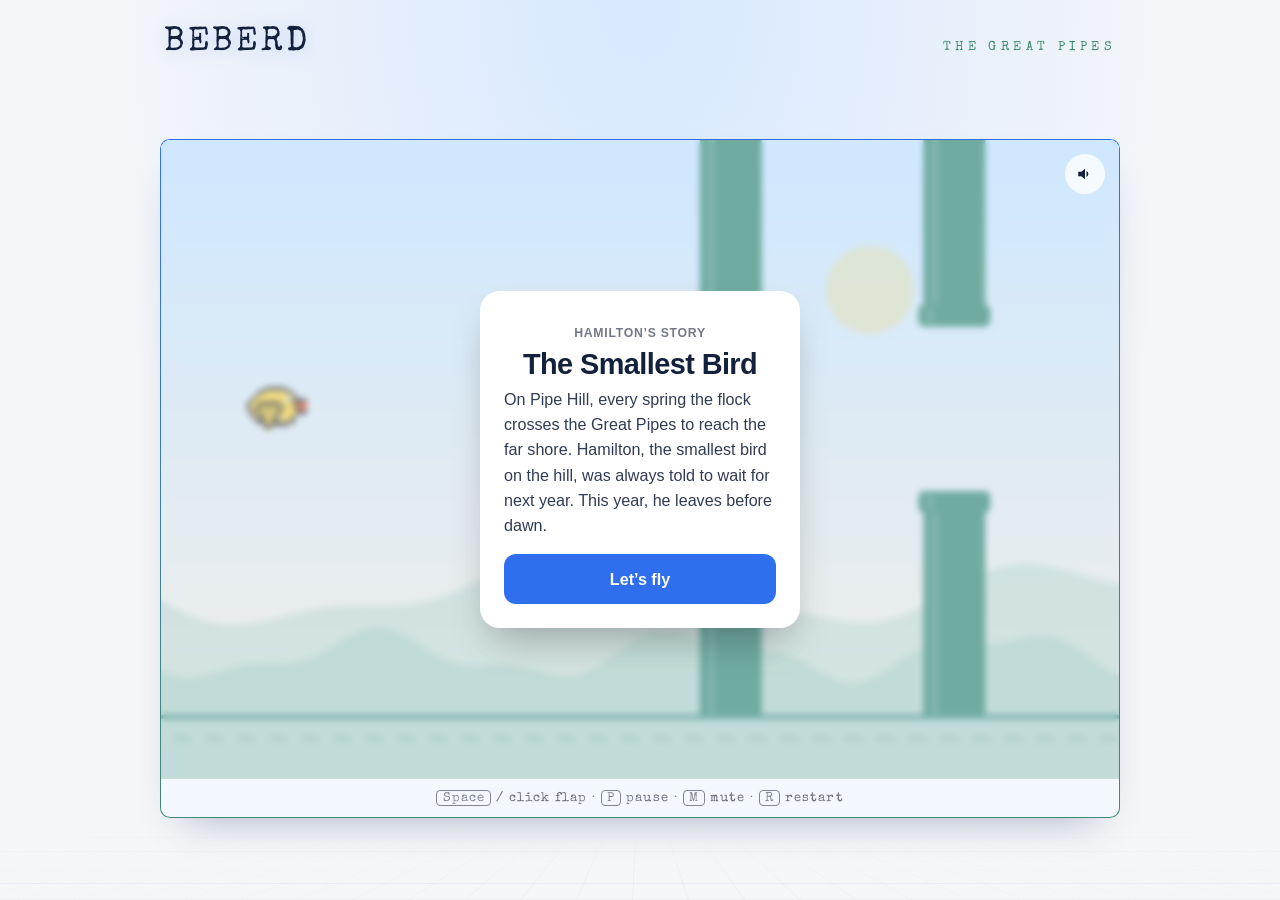
<file: standalone.html>
<!DOCTYPE html>
<html lang="en">
<head>
    <meta charset="UTF-8">
    <meta name="viewport" content="width=device-width, initial-scale=1.0, viewport-fit=cover">
    
    <title>Beberd</title>
    <meta name="description" content="Help Hamilton cross the Great Pipes. A tiny bird, a daily challenge, power-ups and a lot of pipes.">
    <meta property="og:type" content="website">
    <meta property="og:title" content="Beberd">
    <meta property="og:description" content="Help Hamilton cross the Great Pipes. A tiny bird, a daily challenge, power-ups and a lot of pipes.">
    <meta property="og:image" content="img/og.png">
    <meta property="og:image:width" content="1200">
    <meta property="og:image:height" content="630">
    <meta name="twitter:card" content="summary_large_image">
    <meta name="twitter:title" content="Beberd">
    <meta name="twitter:description" content="Help Hamilton cross the Great Pipes. A tiny bird, a daily challenge, power-ups and a lot of pipes.">
    <meta name="twitter:image" content="img/og.png">
    <meta name="color-scheme" content="light dark">
    <meta name="theme-color" content="#f5f6f8">
    <link rel="manifest" href="manifest.webmanifest">
    <link rel="icon" href="icons/icon.svg" type="image/svg+xml">
    <link rel="apple-touch-icon" href="icons/apple-touch-icon.png">
    <meta name="mobile-web-app-capable" content="yes">
    <meta name="apple-mobile-web-app-capable" content="yes">
    <meta name="apple-mobile-web-app-title" content="Beberd">
    <link rel="stylesheet" href="css/game.css">
    <link rel="stylesheet" href="css/site.css">
    <link rel="stylesheet" href="css/arcade.css">
</head>
<body class="fb-body fb-arcade-page">
    <header class="fb-topbar">
                <h1 class="fb-brand">Beberd</h1>
        <span class="fb-tagline">The Great Pipes</span>
    </header>
    <main class="fb-shell">
        <div class="fb-cabinet">
        <div class="fb-game" data-scheme="dawn" data-difficulty="normal">
            <noscript>Beberd needs JavaScript to run.</noscript>
        </div>
        </div>
    </main>
    <footer class="fb-footer"></footer>

    <script type="application/json" id="fb-config">{"apiUrl":"api.php","csrf":"","leaderboard":false,"showBoard":false,"appName":"Beberd","sound":true,"admin":false,"music":true,"today":null,"arcadeUrl":"","publicUrl":"","startMode":"classic"}</script>
    <script src="js/sprite.js"></script>
    <script src="js/audio.js"></script>
    <script src="js/game.js"></script>
    <script src="js/pwa.js"></script>
</body>
</html>
</file>
<file: css/game.css>
/*
 * Beberd – front-end styles.
 * Colour schemes are plain CSS custom properties, so they can be overridden
 * by a theme, by the Custom scheme in settings, or via the shortcode.
 */

.fb-game {
	--fb-bg1: #cfe8ff;
	--fb-bg2: #fff1de;
	--fb-hill: #b9d4c3;
	--fb-pipe: #3d8b6e;
	--fb-bird: #ffd23f;
	--fb-beak: #ff6b35;
	--fb-accent: #2f6fed;
	--fb-ink: #14213d;
	--fb-surface: #ffffff;
	--fb-radius: 20px;
	--fb-font: -apple-system, BlinkMacSystemFont, "Segoe UI", Roboto, "Helvetica Neue", Arial, sans-serif;
}

.fb-game[data-scheme="midnight"] {
	--fb-bg1: #0b1026; --fb-bg2: #232b5a; --fb-hill: #1b2350; --fb-pipe: #5eead4;
	--fb-bird: #fbbf24; --fb-beak: #fb7185; --fb-accent: #818cf8; --fb-ink: #e8ecff; --fb-surface: #141a3a;
}
.fb-game[data-scheme="mono"] {
	--fb-bg1: #f4f4f5; --fb-bg2: #e4e4e7; --fb-hill: #d4d4d8; --fb-pipe: #27272a;
	--fb-bird: #d4d4d8; --fb-beak: #71717a; --fb-accent: #18181b; --fb-ink: #18181b; --fb-surface: #ffffff;
}
.fb-game[data-scheme="forest"] {
	--fb-bg1: #d9f0e0; --fb-bg2: #f3f9ec; --fb-hill: #9fcfae; --fb-pipe: #2d6a4f;
	--fb-bird: #e76f51; --fb-beak: #ffd166; --fb-accent: #2d6a4f; --fb-ink: #1b4332; --fb-surface: #ffffff;
}
.fb-game[data-scheme="sunset"] {
	--fb-bg1: #3b1f4a; --fb-bg2: #ff8a65; --fb-hill: #6a2c5a; --fb-pipe: #2b1b3d;
	--fb-bird: #ffd166; --fb-beak: #ff6b6b; --fb-accent: #ff6b6b; --fb-ink: #fff5ee; --fb-surface: #3b1f4a;
}
/* High contrast: pure black and white with saturated pipes, for low vision. */
.fb-game[data-scheme="contrast"] {
	--fb-bg1: #000000; --fb-bg2: #101010; --fb-hill: #2b2b2b; --fb-pipe: #ffe600;
	--fb-bird: #ffffff; --fb-beak: #ff9100; --fb-accent: #00e5ff; --fb-ink: #ffffff; --fb-surface: #000000;
}
@media (prefers-color-scheme: dark) {
	.fb-game[data-scheme="auto"] {
		--fb-bg1: #0b1026; --fb-bg2: #232b5a; --fb-hill: #1b2350; --fb-pipe: #5eead4;
		--fb-bird: #fbbf24; --fb-beak: #fb7185; --fb-accent: #818cf8; --fb-ink: #e8ecff; --fb-surface: #141a3a;
	}
}

@media (prefers-contrast: more) {
	.fb-game[data-scheme="auto"] {
		--fb-bg1: #000000; --fb-bg2: #101010; --fb-hill: #2b2b2b; --fb-pipe: #ffe600;
		--fb-bird: #ffffff; --fb-beak: #ff9100; --fb-accent: #00e5ff; --fb-ink: #ffffff; --fb-surface: #000000;
	}
}

/* ---- Layout ---- */
.fb-game {
	--fb-max: 440px;
	--fb-chrome: 96px; /* vertical space reserved for page padding + hint */
	position: relative;
	box-sizing: border-box;
	/* Fit the viewport in both directions: never wider than the container,
	   never taller than the screen (stage ratio is 21:32). */
	width: min(100%, var(--fb-max));
	width: min(100%, var(--fb-max), calc((100vh - var(--fb-chrome)) * 0.656));
	width: min(100%, var(--fb-max), calc((100dvh - var(--fb-chrome)) * 0.656));
	margin: 0 auto;
	container-type: inline-size;
	font-family: var(--fb-font);
	color: var(--fb-ink);
	-webkit-user-select: none;
	user-select: none;
}
.fb-game *, .fb-game *::before, .fb-game *::after { box-sizing: inherit; }

.fb-stage {
	position: relative;
	aspect-ratio: 21 / 32;
	border-radius: var(--fb-radius);
	overflow: hidden;
	background: var(--fb-bg1);
	box-shadow: 0 1px 2px rgba(0, 0, 0, .06), 0 12px 32px -8px rgba(0, 0, 0, .25);
	touch-action: none;
	-webkit-touch-callout: none;
	-webkit-tap-highlight-color: transparent;
	outline: none;
	/* UI scales with the stage so cards read well from phone to desktop. */
	font-size: 16px;
	font-size: clamp(11px, 3.8cqw, 17px);
}
.fb-stage:focus-visible { box-shadow: 0 0 0 3px color-mix(in srgb, var(--fb-accent) 55%, transparent), 0 12px 32px -8px rgba(0, 0, 0, .25); }
.fb-canvas { display: block; width: 100%; height: 100%; }

/* The hint sits on the page, not the stage, so it follows the page colours. */
.fb-hint {
	color: var(--pg-ink, var(--fb-ink));
	margin: .9em 0 0;
	text-align: center;
	font-size: .8rem;
	letter-spacing: .02em;
	opacity: .6;
}
.fb-hint kbd {
	font: inherit;
	font-weight: 600;
	padding: .05em .4em;
	border: 1px solid currentColor;
	border-radius: 4px;
	opacity: .85;
}

/* ---- HUD ---- */
.fb-hud {
	position: absolute;
	top: 14px; left: 14px; right: 14px;
	display: flex;
	justify-content: space-between;
	align-items: center;
	pointer-events: none;
	z-index: 3; /* above the overlays so sound stays reachable on every screen */
}
.fb-btn-icon[hidden] { display: none; }
.fb-hud .fb-btn-icon { pointer-events: auto; }

.fb-btn-icon {
	width: 40px; height: 40px;
	display: grid; place-items: center;
	padding: 0;
	border: 0;
	border-radius: 50%;
	background: color-mix(in srgb, var(--fb-surface) 78%, transparent);
	color: var(--fb-ink);
	cursor: pointer;
	backdrop-filter: blur(6px);
	transition: transform .15s ease, background .15s ease;
}
.fb-btn-icon:hover { transform: scale(1.06); background: var(--fb-surface); }
.fb-btn-icon:focus-visible { outline: 2px solid var(--fb-accent); outline-offset: 2px; }
.fb-btn-icon svg { width: 18px; height: 18px; fill: currentColor; }
.fb-hud-actions { display: flex; gap: 8px; }

/* ---- Overlays ---- */
.fb-overlay {
	position: absolute; inset: 0;
	display: flex; align-items: center; justify-content: center;
	padding: 20px;
	background: color-mix(in srgb, var(--fb-bg1) 35%, transparent);
	backdrop-filter: blur(3px);
	opacity: 0;
	visibility: hidden;
	pointer-events: none; /* a closing overlay must never swallow taps */
	transition: opacity .25s ease, visibility .25s;
}
.fb-overlay.is-open { opacity: 1; visibility: visible; pointer-events: auto; }
/* Start screen: dock the card low, keep the sky (and bird) clear. */
.fb-overlay--dock { align-items: flex-end; padding-bottom: 84px; background: none; backdrop-filter: none; }

.fb-card {
	width: 100%;
	max-width: 320px;
	max-height: 100%;
	overflow: auto;
	padding: 28px 24px 24px;
	text-align: center;
	background: var(--fb-surface);
	border-radius: var(--fb-radius);
	box-shadow: 0 20px 40px -12px rgba(0, 0, 0, .3);
	transform: translateY(8px) scale(.98);
	transition: transform .25s ease;
}
.fb-overlay.is-open .fb-card { transform: none; }

.fb-title { margin: 0 0 4px; font-size: 1.7em; font-weight: 700; letter-spacing: -.02em; line-height: 1.15; color: var(--fb-ink); }
.fb-sub { margin: 0 0 20px; font-size: .9em; opacity: .65; }

.fb-stats { display: flex; justify-content: center; gap: 28px; margin: 14px 0 20px; }
.fb-stat b { display: block; font-size: 2.2em; font-weight: 700; line-height: 1; font-variant-numeric: tabular-nums; }
.fb-stat span { font-size: .7em; text-transform: uppercase; letter-spacing: .1em; opacity: .55; }
.fb-badge {
	display: inline-block; margin-bottom: 4px; padding: .2em .8em;
	font-size: .72em; font-weight: 600; letter-spacing: .06em; text-transform: uppercase;
	color: var(--fb-surface); background: var(--fb-accent); border-radius: 999px;
}

.fb-game .fb-btn {
	display: block; width: 100%;
	padding: 13px 16px;
	font: inherit; font-weight: 600; font-size: .95em;
	color: var(--fb-surface);
	background: var(--fb-accent);
	border: 0; border-radius: 12px;
	cursor: pointer;
	transition: transform .15s ease, filter .15s ease;
}
.fb-game .fb-btn:hover { filter: brightness(1.08); transform: translateY(-1px); }
.fb-game .fb-btn:focus-visible { outline: 3px solid color-mix(in srgb, var(--fb-accent) 40%, transparent); outline-offset: 2px; }
.fb-game .fb-btn[disabled] { opacity: .6; cursor: default; transform: none; }
.fb-game .fb-btn + .fb-btn, .fb-form + .fb-btn { margin-top: 10px; }
.fb-game .fb-btn-ghost { color: var(--fb-ink); background: transparent; box-shadow: inset 0 0 0 1.5px color-mix(in srgb, var(--fb-ink) 22%, transparent); }

.fb-form { display: flex; gap: 8px; margin-bottom: 4px; }
.fb-form input {
	flex: 1; min-width: 0;
	padding: 11px 12px;
	font: inherit; font-size: .9em;
	color: var(--fb-ink);
	background: transparent;
	border: 1.5px solid color-mix(in srgb, var(--fb-ink) 22%, transparent);
	border-radius: 12px;
}
.fb-form input:focus { outline: none; border-color: var(--fb-accent); }
.fb-form .fb-btn { width: auto; padding: 11px 16px; margin: 0; }
.fb-status { min-height: 1.2em; margin: 6px 0 0; font-size: .78em; opacity: .7; }

/* ---- Story ---- */
.fb-story { margin: 6px 0 16px; font-size: .95em; line-height: 1.55; text-align: left; opacity: .88; }
.fb-story-nav { display: flex; justify-content: space-between; margin: 0 0 14px; }
.fb-chip[disabled] { opacity: .3; cursor: default; }
.fb-link-row { display: flex; flex-wrap: wrap; justify-content: center; gap: 0 4px; }
.fb-toast {
	position: absolute; left: 50%; bottom: 84px; z-index: 2;
	max-width: 80%; padding: 8px 14px;
	font-size: .85em; font-style: italic; text-align: center;
	color: var(--fb-ink);
	background: color-mix(in srgb, var(--fb-surface) 82%, transparent);
	backdrop-filter: blur(6px);
	border-radius: 999px;
	transform: translate(-50%, 8px);
	opacity: 0; pointer-events: none;
	transition: opacity .4s ease, transform .4s ease;
}
.fb-toast.is-on { opacity: 1; transform: translate(-50%, 0); }

/* ---- Wardrobe ---- */
.fb-card .fb-status { margin: 8px 0 12px; }
.fb-game .fb-btn-link { width: auto; margin: 10px auto 0; padding: 8px 12px; display: block; font-weight: 500; font-size: .85em; color: var(--fb-ink); background: none; opacity: .7; }
.fb-game .fb-btn-link:hover { opacity: 1; filter: none; transform: none; text-decoration: underline; }
.fb-preview { display: block; width: 130px; height: auto; margin: 4px auto 6px; image-rendering: pixelated; }
.fb-label { margin: 12px 0 6px; font-size: .7em; font-weight: 600; text-transform: uppercase; letter-spacing: .1em; opacity: .55; text-align: left; }
.fb-chips { display: flex; flex-wrap: wrap; gap: 6px; }
.fb-chip {
	display: inline-flex; align-items: center; gap: 6px;
	min-height: 36px; padding: 6px 11px;
	font: inherit; font-size: .82em; font-weight: 500;
	color: var(--fb-ink); background: transparent;
	border: 1.5px solid color-mix(in srgb, var(--fb-ink) 22%, transparent);
	border-radius: 999px; cursor: pointer;
	touch-action: manipulation;
}
.fb-chip:hover { border-color: var(--fb-ink); }
.fb-chip:focus-visible { outline: 2px solid var(--fb-accent); outline-offset: 2px; }
.fb-chip.is-on { border-color: var(--fb-accent); box-shadow: inset 0 0 0 1px var(--fb-accent); font-weight: 700; }
.fb-chip.is-locked { opacity: .5; }
.fb-chip-swatch { width: 14px; height: 14px; border-radius: 50%; box-shadow: inset 0 0 0 1px rgba(0, 0, 0, .25); }
.fb-lock { font-size: .85em; }
.fb-unlock { margin: 8px 0 0; padding: 6px 10px; font-size: .82em; font-weight: 600; color: var(--fb-accent); background: color-mix(in srgb, var(--fb-accent) 12%, transparent); border-radius: 10px; }

/* ---- Daily challenge, medals ---- */
.fb-tag { display: inline-block; margin-bottom: 6px; font-size: .72em; font-weight: 600; letter-spacing: .06em; text-transform: uppercase; opacity: .6; }
.fb-tag + .fb-badge { margin-left: 6px; }
.fb-btn-note { display: block; margin-top: 2px; font-size: .72em; font-weight: 500; opacity: .6; }
.fb-medal {
	width: 64px; height: 64px; margin: 10px auto 0;
	display: grid; place-items: center;
	border-radius: 50%;
	font-size: .62em; font-weight: 800; letter-spacing: .08em; text-transform: uppercase;
	color: rgba(0, 0, 0, .55);
	box-shadow: inset 0 0 0 4px rgba(255, 255, 255, .45), 0 4px 10px -2px rgba(0, 0, 0, .3);
	animation: fb-medal-in .5s cubic-bezier(.2, 1.4, .4, 1) both .15s;
}
.fb-medal--bronze { background: radial-gradient(circle at 30% 25%, #f0b27a, #b9692f); }
.fb-medal--silver { background: radial-gradient(circle at 30% 25%, #f4f6f8, #a9b3bd); }
.fb-medal--gold   { background: radial-gradient(circle at 30% 25%, #ffe680, #d9a21b); }
.fb-medal--platinum { background: radial-gradient(circle at 30% 25%, #ffffff, #bfe3ff 55%, #8fb8d8); }
@keyframes fb-medal-in { from { transform: scale(.3) rotate(-25deg); opacity: 0; } to { transform: none; opacity: 1; } }

/* ---- Leaderboard ---- */
.fb-board { margin: 18px 0 0; padding: 0; list-style: none; text-align: left; counter-reset: fb; }
.fb-board h3 { margin: 0 0 8px; font-size: .7em; font-weight: 600; text-transform: uppercase; letter-spacing: .1em; opacity: .55; }
.fb-board li {
	display: flex; gap: 10px; align-items: baseline;
	padding: 7px 0;
	font-size: .88em;
	border-top: 1px solid color-mix(in srgb, var(--fb-ink) 10%, transparent);
	counter-incement: fb;
}
.fb-board li::before { content: counter(fb); width: 1.4em; font-size: .75em; opacity: .45; font-variant-numeric: tabular-nums; }
.fb-board li span { flex: 1; overflow: hidden; text-overflow: ellipsis; white-space: nowrap; }
.fb-board li b { font-variant-numeric: tabular-nums; }
.fb-board li.is-you { color: var(--fb-accent); font-weight: 600; }
.fb-board-empty { font-size: .85em; opacity: .55; text-align: center; padding: 8px 0 0; }

/* ---- Touch devices: show tap hint, bigger targets ---- */
.fb-tap { display: none; }
.fb-game .fb-btn, .fb-btn-icon, .fb-form input { touch-action: manipulation; }
@media (hover: none) and (pointer: coarse) {
	.fb-keys { display: none; }
	.fb-tap { display: inline; }
	.fb-btn-icon { width: 46px; height: 46px; }
	.fb-btn-icon svg { width: 20px; height: 20px; }
	.fb-btn { padding: 15px 16px; }
}

/* ---- Tablet and up: a little larger ---- */
@media (min-width: 768px) {
	.fb-game { --fb-max: 520px; }
}

/* ---- Short screens (phones in landscape): drop the hint, reclaim space ---- */
@media (max-height: 520px) {
	.fb-game { --fb-chrome: 24px; }
	.fb-hint { display: none; }
	.fb-card { padding: 16px 16px 14px; }
	.fb-title { font-size: 1.3em; }
	.fb-sub { margin-bottom: 10px; }
	.fb-stats { margin: 6px 0 12px; }
	.fb-stat b { font-size: 1.6em; }
	.fb-overlay--dock { padding-bottom: 20px; }
	.fb-overlay--dock .fb-board { display: none; }
}

@media (prefers-reduced-motion: reduce) {
	.fb-overlay, .fb-card, .fb-btn, .fb-btn-icon { transition: none; }
	.fb-medal { animation: none; }
	.fb-toast { transition: none; }
}

/* ---- Admin god mode ---- */
.fb-god-btn.is-on { color: var(--fb-surface); background: var(--fb-accent); }
.fb-stage.is-god::after {
	content: "GOD MODE";
	position: absolute; top: 14px; left: 14px;
	padding: 5px 10px;
	font-size: .68em; font-weight: 800; letter-spacing: .12em;
	color: var(--fb-surface); background: var(--fb-accent);
	border-radius: 999px; pointer-events: none; z-index: 2;
}

/* ---- Daily goals ---- */
.fb-goals { margin: 10px 0 8px; padding: 0; list-style: none; text-align: left; }
.fb-goals li { display: flex; align-items: center; gap: 10px; padding: 9px 0; border-top: 1px solid color-mix(in srgb, var(--fb-ink) 10%, transparent); font-size: .92em; }
.fb-goals li:first-child { border-top: 0; }
.fb-goal-mark { flex: none; width: 20px; height: 20px; display: grid; place-items: center; font-size: .8em; font-weight: 800; color: var(--fb-surface); border: 1.5px solid color-mix(in srgb, var(--fb-ink) 30%, transparent); border-radius: 50%; }
.fb-goals .is-done .fb-goal-mark { background: var(--fb-accent); border-color: var(--fb-accent); }
.fb-goals .is-done .fb-goal-text { opacity: .55; text-decoration: line-through; }
.fb-goal-text { flex: 1; }
.fb-goals small { opacity: .6; font-variant-numeric: tabular-nums; }

/* ---- Assist mode badge ---- */
.fb-stage.is-assist::before {
	content: "ASSIST";
	position: absolute; top: 14px; left: 14px;
	padding: 5px 10px;
	font-size: .68em; font-weight: 800; letter-spacing: .12em;
	color: var(--fb-surface); background: var(--fb-ink);
	border-radius: 999px; pointer-events: none; z-index: 2;
}
.fb-stage.is-assist.is-god::after { top: 44px; }
.fb-game .fb-btn-link.is-on { opacity: 1; font-weight: 700; text-decoration: underline; }

.fb-quip { margin: 2px 0 6px; font-size: .9em; font-style: italic; opacity: .7; }

/* ---- Compact game-over card: everything important fits without scrolling ---- */
.fb-btn-row { display: grid; grid-template-columns: 1.3fr 1fr; gap: 8px; }
.fb-game .fb-btn-row .fb-btn { margin: 0; padding-inline: 8px; }
.fb-card .fb-medal { width: 48px; height: 48px; margin: 6px auto 0; font-size: .5em; }
.fb-card .fb-unlock { margin: 6px 0 0; padding: 4px 8px; font-size: .74em; line-height: 1.3; }
.fb-card .fb-stats { margin: 8px 0 12px; gap: 22px; }
.fb-card .fb-stat b { font-size: 1.7em; }
.fb-card .fb-quip { margin: 0 0 4px; font-size: .84em; }
.fb-card .fb-form { margin-top: 8px; }
.fb-card .fb-board { margin-top: 10px; }
.fb-card .fb-board li { padding: 5px 0; }
.fb-card .fb-link-row { margin-top: 2px; }

/* Wide screens: a landscape stage (3:2) up to 960px wide, the same width as the other arcade games.
   The game itself is identical: the stage just shows more of the course ahead of the bird.
   Phones held upright keep the tall stage above. */
@media (min-width: 720px) and (min-aspect-ratio: 5/4) {
	.fb-game {
		--fb-max: 960px;
		width: min(100%, var(--fb-max), calc((100vh - var(--fb-chrome)) * 1.5));
		width: min(100%, var(--fb-max), calc((100dvh - var(--fb-chrome)) * 1.5));
	}
	.fb-stage { aspect-ratio: 3 / 2; }
}
</file>
<file: css/site.css>
/* Page chrome shared by the game page, installer and admin. */
:root {
	--pg-bg: #f5f6f8; --pg-card: #fff; --pg-ink: #14213d; --pg-muted: #6b7280;
	--pg-line: #e4e6eb; --pg-accent: #2f6fed; --pg-bad: #c0392b; --pg-ok: #1e7f4f;
}
@media (prefers-color-scheme: dark) {
	:root { --pg-bg: #0a0d1c; --pg-card: #141a3a; --pg-ink: #e8ecff; --pg-muted: #9aa3c7; --pg-line: #26305c; --pg-accent: #818cf8; --pg-bad: #ff8a80; --pg-ok: #5eead4; }
}
*, *::before, *::after { box-sizing: border-box; }
.fb-body { margin: 0; min-height: 100vh; min-height: 100dvh; display: flex; flex-direction: column; background: var(--pg-bg); color: var(--pg-ink); font: 16px/1.5 -apple-system, BlinkMacSystemFont, "Segoe UI", Roboto, Arial, sans-serif; }
.fb-body { overscroll-behavior: none; }
.fb-shell { flex: 1; display: grid; place-items: center; padding: 16px max(16px, env(safe-area-inset-right)) 8px max(16px, env(safe-area-inset-left)); }
.fb-shell.fb-top { place-items: start center; }
.fb-footer { padding: 8px 16px max(12px, env(safe-area-inset-bottom)); text-align: center; font-size: .8rem; }
@media (max-height: 520px) { .fb-footer { display: none; } .fb-shell { padding-block: 8px; } }
.fb-footer a, .fb-links a { color: var(--pg-muted); text-decoration: none; }
.fb-footer a:hover, .fb-links a:hover { color: var(--pg-ink); }

.fb-panel { width: 100%; max-width: 420px; padding: 28px; background: var(--pg-card); border: 1px solid var(--pg-line); border-radius: 16px; }
.fb-panel.fb-wide { max-width: 860px; }
.fb-h1 { margin: 0 0 6px; font-size: 1.5rem; letter-spacing: -.02em; }
.fb-h2 { margin: 22px 0 10px; font-size: .78rem; text-transform: uppercase; letter-spacing: .08em; color: var(--pg-muted); }
.fb-muted { color: var(--pg-muted); font-size: .9rem; }
.fb-ok { color: var(--pg-ok); font-weight: 600; }
code { font-size: .85em; padding: .1em .35em; border-radius: 4px; background: color-mix(in srgb, var(--pg-ink) 8%, transparent); }

.fb-form-stack { display: grid; gap: 14px; }
.fb-form-stack label, .fb-field > label, .fb-label { display: grid; gap: 6px; font-size: .85rem; font-weight: 600; }
.fb-label { display: block; margin-bottom: 6px; }
.fb-panel input[type="text"], .fb-panel input[type="password"], .fb-panel input[type="number"], .fb-panel input:not([type]) {
	width: 100%; padding: 10px 12px; font: inherit; color: var(--pg-ink); background: transparent;
	border: 1.5px solid var(--pg-line); border-radius: 10px;
}
.fb-panel select {
	width: 100%; padding: 10px 12px; font: inherit; color: var(--pg-ink); background: transparent;
	border: 1.5px solid var(--pg-line); border-radius: 10px;
}
.fb-panel select option { color: #14213d; }
.fb-panel input:focus-visible, .fb-panel select:focus-visible { outline: none; border-color: var(--pg-accent); box-shadow: 0 0 0 3px color-mix(in srgb, var(--pg-accent) 25%, transparent); }

.fb-btn { display: block; width: 100%; padding: 12px 16px; font: inherit; font-weight: 600; text-align: center; text-decoration: none; color: #fff; background: var(--pg-accent); border: 0; border-radius: 10px; cursor: pointer; }
.fb-btn:hover { filter: brightness(1.08); }
.fb-btn[disabled] { opacity: .5; cursor: not-allowed; }
.fb-btn-auto { display: inline-block; width: auto; }
.fb-btn-ghost { color: var(--pg-ink); background: transparent; box-shadow: inset 0 0 0 1.5px var(--pg-line); }
p > .fb-btn { margin-top: 6px; }

.fb-alert { margin: 14px 0; padding: 10px 14px; font-size: .88rem; color: var(--pg-bad); background: color-mix(in srgb, var(--pg-bad) 10%, transparent); border-radius: 10px; }
.fb-alert-ok { color: var(--pg-ok); background: color-mix(in srgb, var(--pg-ok) 10%, transparent); }
.fb-checks { margin: 16px 0; padding: 0; list-style: none; font-size: .85rem; }
.fb-checks li::before { content: "✓"; display: inline-block; width: 1.4em; font-weight: 700; }
.fb-checks .is-ok::before { color: var(--pg-ok); }
.fb-checks .is-bad::before { content: "✕"; color: var(--pg-bad); }

@media (max-width: 520px) {
	.fb-shell { padding-inline: 8px; }
	.fb-panel { padding: 20px 16px; border-radius: 12px; }
}

.fb-install { margin-right: 14px; padding: 4px 12px; font: inherit; font-size: .8rem; color: var(--pg-ink); background: transparent; border: 1.5px solid var(--pg-line); border-radius: 999px; cursor: pointer; }
.fb-install:hover { border-color: var(--pg-ink); }
[hidden] { display: none !important; }

.fb-arcade { position: fixed; top: max(10px, env(safe-area-inset-top)); left: max(12px, env(safe-area-inset-left)); z-index: 5; padding: 6px 12px; font-size: .8rem; font-weight: 600; color: var(--pg-ink); text-decoration: none; background: color-mix(in srgb, var(--pg-card) 85%, transparent); border: 1px solid var(--pg-line); border-radius: 999px; backdrop-filter: blur(6px); }
.fb-arcade:hover { border-color: var(--pg-ink); }
</file>
<file: css/arcade.css>
/* Arcade look: the light look shared by the Arcade Hub and every game (menj.buzz/arcade/).
   Loaded after site.css on the game page only; the installer and admin keep their plain
   look. Colours inside the game come from the colour scheme in game.css (default Dawn). */

@font-face {
	font-family: "Special Elite";
	src: url("../fonts/SpecialElite-Regular.woff2") format("woff2");
	font-weight: 400;
	font-style: normal;
	font-display: swap;
}

.fb-arcade-page {
	--arc-bg: #f5f6f8; --arc-bg-2: #d7e8ff; --arc-hot: #2f6fed; --arc-cool: #3d8b6e;
	--arc-text: #14213d; --arc-muted: #6b7280;
	--arc-font: "Special Elite", "Courier New", Courier, monospace;
	--pg-bg: var(--arc-bg); --pg-card: #ffffff; --pg-ink: var(--arc-text); --pg-muted: var(--arc-muted);
	--pg-line: #e4e6eb; --pg-accent: var(--arc-hot);
	color-scheme: light;
	font-family: var(--arc-font);
	font-synthesis: none;
	position: relative;
	background-color: var(--arc-bg);
	background-image: radial-gradient(ellipse at 50% 0%, var(--arc-bg-2), var(--arc-bg) 62%);
	background-attachment: fixed;
}

/* perspective grid floor, same as the hub */
.fb-arcade-page::after {
	content: "";
	position: fixed; left: -25%; right: -25%; bottom: 0; height: 34vh;
	pointer-events: none; z-index: 0;
	background:
		linear-gradient(color-mix(in srgb, var(--arc-hot) 45%, transparent) 1px, transparent 1px) 0 0 / 100% 38px,
		linear-gradient(90deg, color-mix(in srgb, var(--arc-cool) 40%, transparent) 1px, transparent 1px) 0 0 / 56px 100%;
	transform: perspective(280px) rotateX(62deg);
	transform-origin: 50% 100%;
	-webkit-mask-image: linear-gradient(to top, #000 15%, transparent 95%);
	mask-image: linear-gradient(to top, #000 15%, transparent 95%);
	opacity: 0.16;
}
.fb-arcade-page .fb-topbar, .fb-arcade-page .fb-shell, .fb-arcade-page .fb-footer { position: relative; z-index: 1; }

/* top bar: same width as the Pixel Run stage, title treatment as the hub */
.fb-topbar {
	display: flex; flex-wrap: wrap; align-items: baseline; gap: 6px 14px;
	width: min(960px, 100% - 32px); margin: 0 auto; padding: max(18px, env(safe-area-inset-top)) 4px 0;
}
.fb-brand {
	margin: 0; font: inherit; font-weight: 400;
	font-size: clamp(22px, 5.5vw, 34px); letter-spacing: 0.08em; text-transform: uppercase; white-space: nowrap;
	color: var(--arc-text);
	text-shadow: 0 2px 18px color-mix(in srgb, var(--arc-hot) 22%, transparent);
}
.fb-tagline {
	margin-left: auto; font-size: clamp(11px, 1.3vw, 13px); letter-spacing: .34em; text-transform: uppercase;
	color: var(--arc-cool);
}
.fb-arcade-page .fb-arcade {
	position: static; align-self: center; padding: 6px 12px; font-size: 12px; font-weight: 400;
	letter-spacing: .12em; text-transform: uppercase; color: var(--arc-cool); background: transparent;
	border: 1px solid color-mix(in srgb, var(--arc-cool) 40%, transparent); border-radius: 999px; backdrop-filter: none;
}
.fb-arcade-page .fb-arcade:hover { color: var(--arc-text); border-color: var(--arc-cool); }

/* the cabinet: the hub's framed card around the portrait stage, pink top edge fading to cyan */
.fb-cabinet {
	width: min(960px, 100%); padding: clamp(10px, 3vw, 22px);
	border: 1px solid transparent; border-radius: 10px;
	background:
		linear-gradient(#ffffff, #f3f7ff) padding-box,
		linear-gradient(180deg, var(--arc-hot), var(--arc-cool)) border-box;
	box-shadow: 0 20px 40px -24px rgba(40, 60, 110, .45);
}
.fb-arcade-page .fb-game { --fb-chrome: 230px; } /* top bar + cabinet padding + hint */

/* hint and footer */
.fb-arcade-page .fb-hint { font-family: var(--arc-font); color: var(--arc-muted); opacity: 1; letter-spacing: .08em; }
.fb-arcade-page .fb-footer { font-family: var(--arc-font); letter-spacing: .08em; }
.fb-arcade-page .fb-footer a { color: var(--arc-muted); }
.fb-arcade-page .fb-install { font-family: var(--arc-font); letter-spacing: .1em; text-transform: uppercase; color: var(--arc-cool); border-color: color-mix(in srgb, var(--arc-cool) 40%, transparent); }

/* wide screens: the stage fills the framed cabinet edge to edge, like the other games in the arcade.
   The cabinet is as wide as the stage (up to 960px), so on a short screen it shrinks with it. */
@media (min-width: 720px) and (min-aspect-ratio: 5/4) {
	.fb-arcade-page { --arc-chrome: 190px; }
	.fb-arcade-page .fb-cabinet {
		padding: 0; overflow: hidden;
		width: min(960px, 100%, calc((100vh - var(--arc-chrome)) * 1.5 + 2px));
		width: min(960px, 100%, calc((100dvh - var(--arc-chrome)) * 1.5 + 2px));
	}
	.fb-arcade-page .fb-stage { border-radius: 0; box-shadow: none; }
	.fb-arcade-page .fb-hint { margin-top: 0; padding: 10px 0; }
	.fb-arcade-page .fb-game { --fb-chrome: var(--arc-chrome); }
}
</file>
